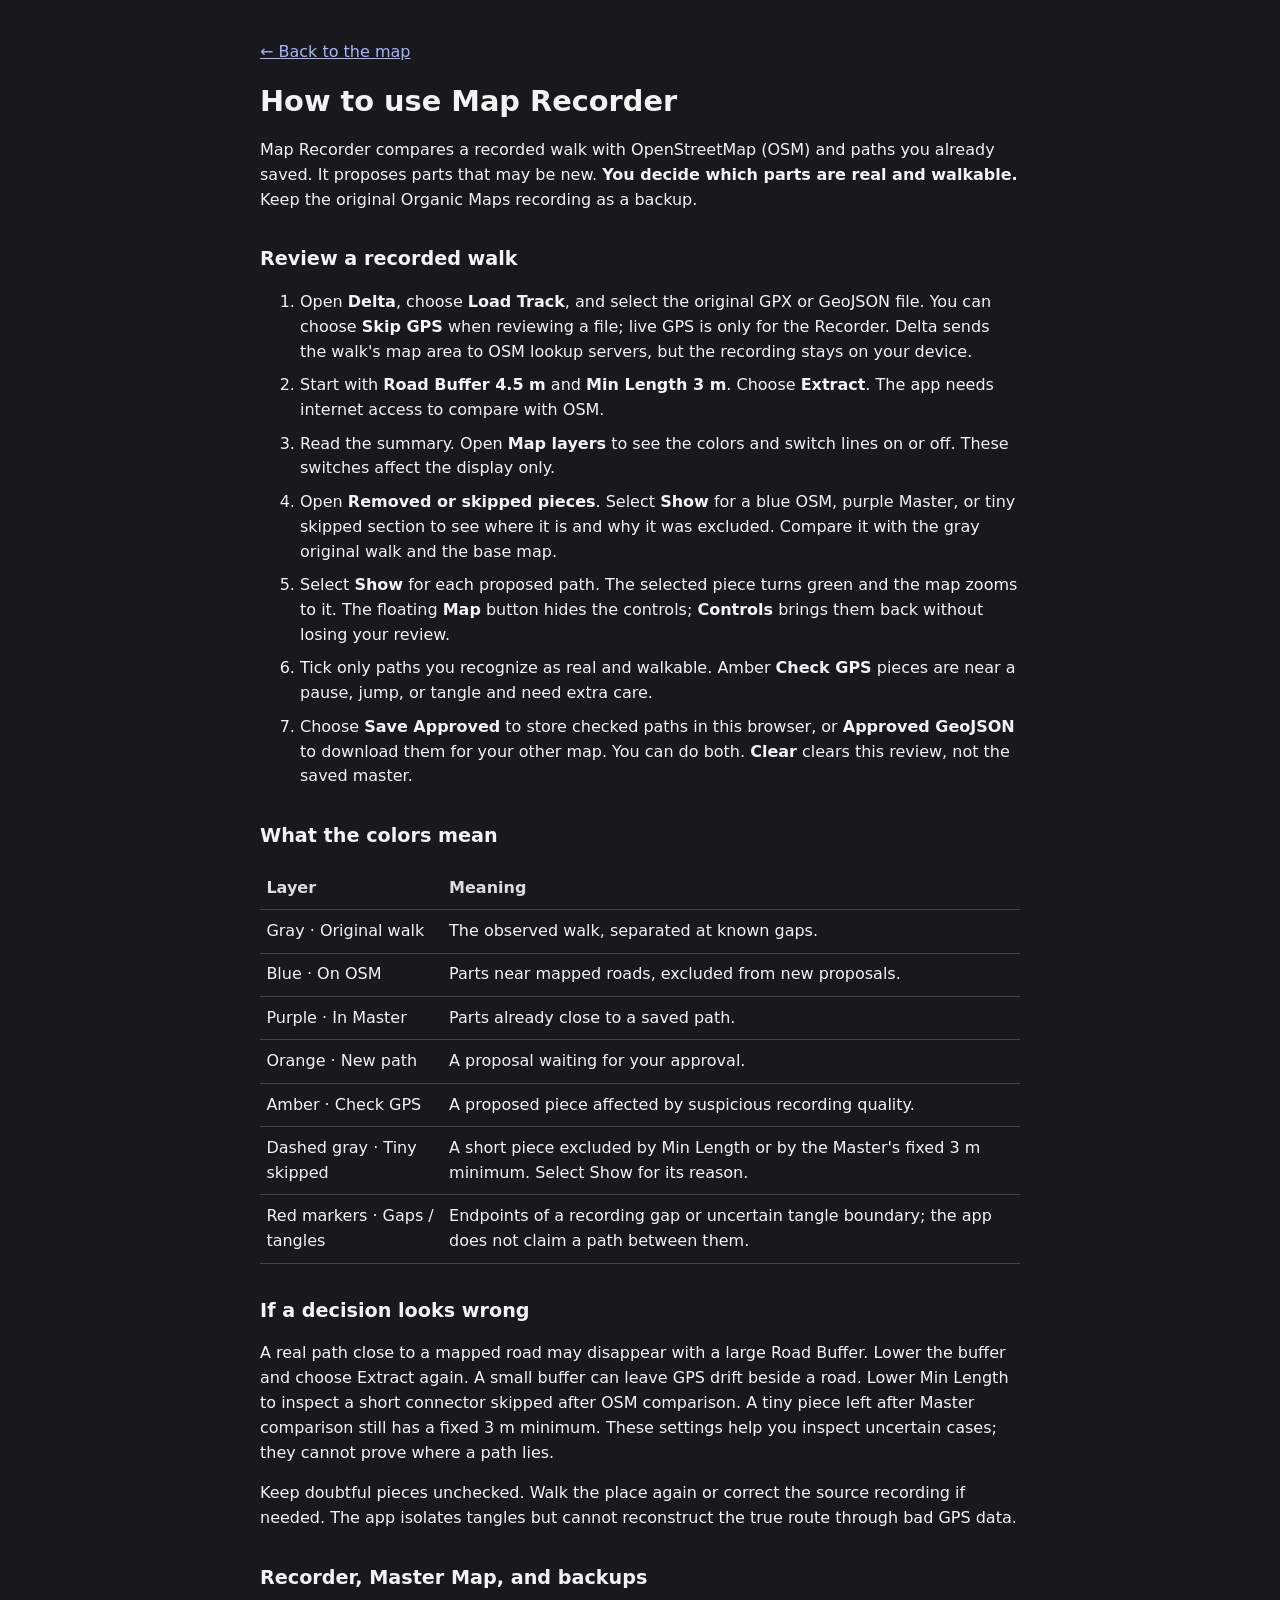
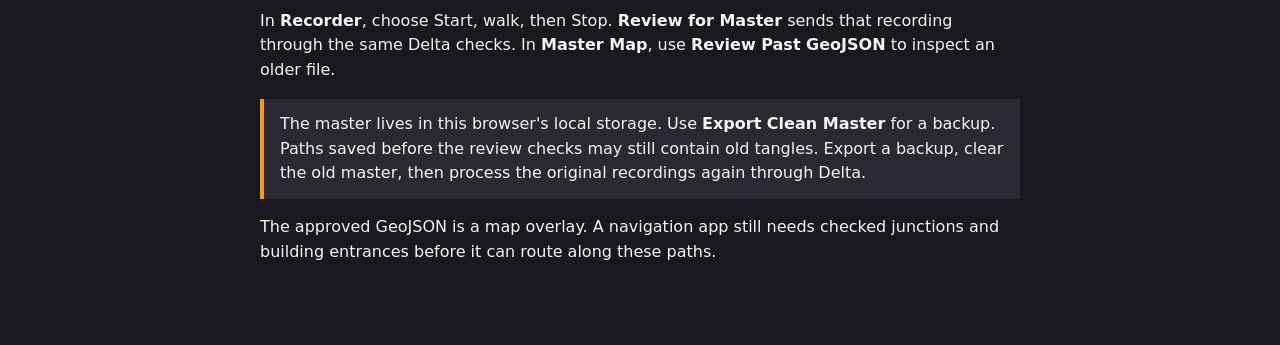
<file: guide.html>
<!doctype html>
<html lang="en">
<head>
  <meta charset="utf-8">
  <meta name="viewport" content="width=device-width, initial-scale=1">
  <title>How to use Map Recorder</title>
  <style>
    body { margin: 0; background: #18181d; color: #f4f4f5; font: 16px/1.55 system-ui, sans-serif; }
    main { max-width: 760px; margin: auto; padding: 24px 20px 64px; }
    h1 { font-size: 1.8rem; line-height: 1.2; }
    h2 { margin-top: 2rem; font-size: 1.2rem; }
    a { color: #a5b4fc; }
    li { margin: .55rem 0; }
    table { border-collapse: collapse; width: 100%; }
    th, td { text-align: left; vertical-align: top; padding: .55rem .4rem; border-bottom: 1px solid #444; }
    th { color: #ddd; }
    .note { background: #292931; border-left: 4px solid #f59e0b; padding: .8rem 1rem; }
  </style>
</head>
<body>
<main>
  <p><a href="index.html">← Back to the map</a></p>
  <h1>How to use Map Recorder</h1>
  <p>Map Recorder compares a recorded walk with OpenStreetMap (OSM) and paths you already saved. It proposes parts that may be new. <strong>You decide which parts are real and walkable.</strong> Keep the original Organic Maps recording as a backup.</p>

  <h2>Review a recorded walk</h2>
  <ol>
    <li>Open <strong>Delta</strong>, choose <strong>Load Track</strong>, and select the original GPX or GeoJSON file. You can choose <strong>Skip GPS</strong> when reviewing a file; live GPS is only for the Recorder. Delta sends the walk's map area to OSM lookup servers, but the recording stays on your device.</li>
    <li>Start with <strong>Road Buffer 4.5 m</strong> and <strong>Min Length 3 m</strong>. Choose <strong>Extract</strong>. The app needs internet access to compare with OSM.</li>
    <li>Read the summary. Open <strong>Map layers</strong> to see the colors and switch lines on or off. These switches affect the display only.</li>
    <li>Open <strong>Removed or skipped pieces</strong>. Select <strong>Show</strong> for a blue OSM, purple Master, or tiny skipped section to see where it is and why it was excluded. Compare it with the gray original walk and the base map.</li>
    <li>Select <strong>Show</strong> for each proposed path. The selected piece turns green and the map zooms to it. The floating <strong>Map</strong> button hides the controls; <strong>Controls</strong> brings them back without losing your review.</li>
    <li>Tick only paths you recognize as real and walkable. Amber <strong>Check GPS</strong> pieces are near a pause, jump, or tangle and need extra care.</li>
    <li>Choose <strong>Save Approved</strong> to store checked paths in this browser, or <strong>Approved GeoJSON</strong> to download them for your other map. You can do both. <strong>Clear</strong> clears this review, not the saved master.</li>
  </ol>

  <h2>What the colors mean</h2>
  <table>
    <tr><th>Layer</th><th>Meaning</th></tr>
    <tr><td>Gray · Original walk</td><td>The observed walk, separated at known gaps.</td></tr>
    <tr><td>Blue · On OSM</td><td>Parts near mapped roads, excluded from new proposals.</td></tr>
    <tr><td>Purple · In Master</td><td>Parts already close to a saved path.</td></tr>
    <tr><td>Orange · New path</td><td>A proposal waiting for your approval.</td></tr>
    <tr><td>Amber · Check GPS</td><td>A proposed piece affected by suspicious recording quality.</td></tr>
    <tr><td>Dashed gray · Tiny skipped</td><td>A short piece excluded by Min Length or by the Master's fixed 3 m minimum. Select Show for its reason.</td></tr>
    <tr><td>Red markers · Gaps / tangles</td><td>Endpoints of a recording gap or uncertain tangle boundary; the app does not claim a path between them.</td></tr>
  </table>

  <h2>If a decision looks wrong</h2>
  <p>A real path close to a mapped road may disappear with a large Road Buffer. Lower the buffer and choose Extract again. A small buffer can leave GPS drift beside a road. Lower Min Length to inspect a short connector skipped after OSM comparison. A tiny piece left after Master comparison still has a fixed 3 m minimum. These settings help you inspect uncertain cases; they cannot prove where a path lies.</p>
  <p>Keep doubtful pieces unchecked. Walk the place again or correct the source recording if needed. The app isolates tangles but cannot reconstruct the true route through bad GPS data.</p>

  <h2>Recorder, Master Map, and backups</h2>
  <p>In <strong>Recorder</strong>, choose Start, walk, then Stop. <strong>Review for Master</strong> sends that recording through the same Delta checks. In <strong>Master Map</strong>, use <strong>Review Past GeoJSON</strong> to inspect an older file.</p>
  <p class="note">The master lives in this browser's local storage. Use <strong>Export Clean Master</strong> for a backup. Paths saved before the review checks may still contain old tangles. Export a backup, clear the old master, then process the original recordings again through Delta.</p>
  <p>The approved GeoJSON is a map overlay. A navigation app still needs checked junctions and building entrances before it can route along these paths.</p>
</main>
</body>
</html>
</file>
